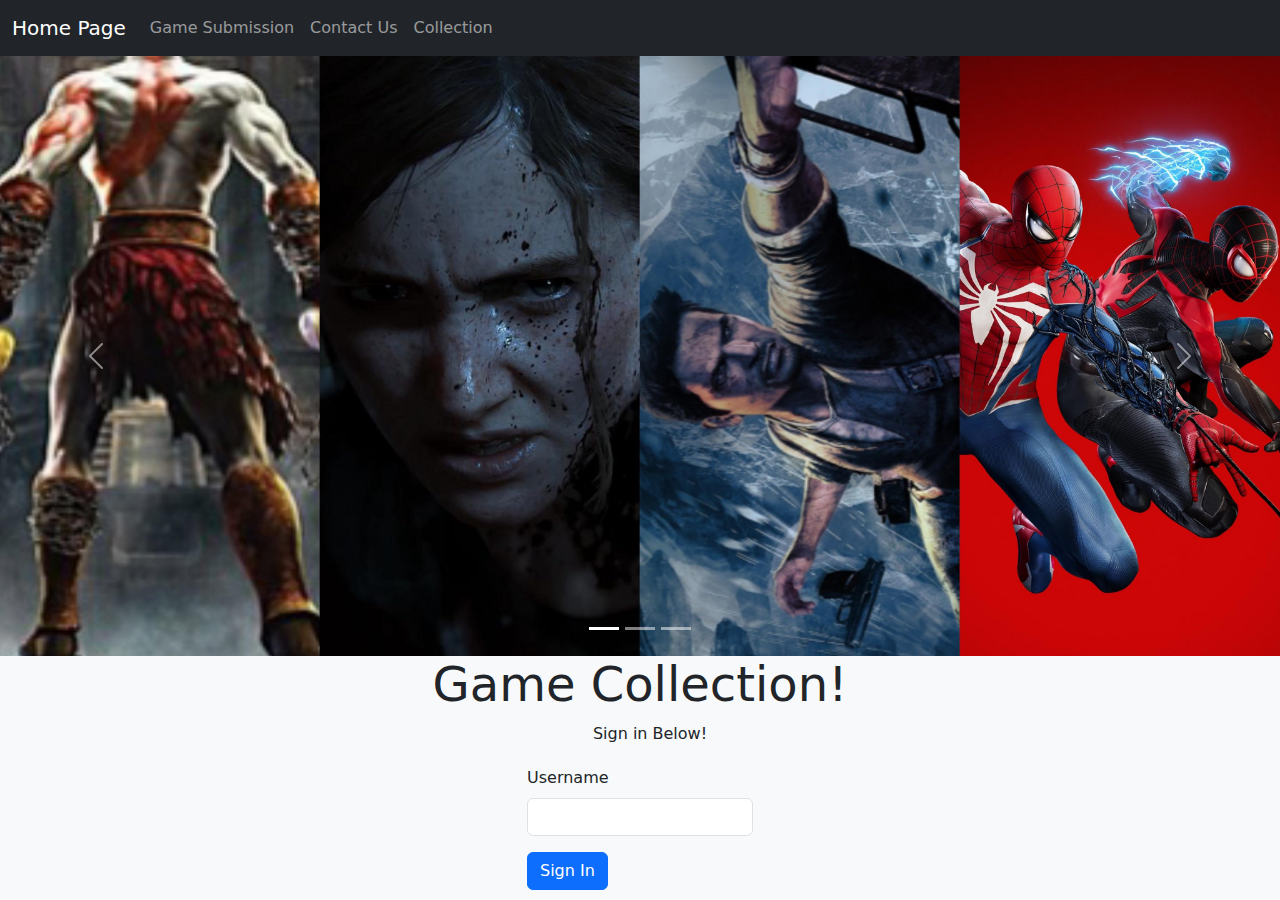
<file: index.html>
<!DOCTYPE html>
<html lang="en">
<head>
    <meta charset="UTF-8">
    <meta name="viewport" content="width=device-width, initial-scale=1.0">
    <title>Sign In</title>
    <link href="https://cdn.jsdelivr.net/npm/bootstrap@5.3.3/dist/css/bootstrap.min.css" rel="stylesheet" integrity="sha384-QWTKZyjpPEjISv5WaRU9OFeRpok6YctnYmDr5pNlyT2bRjXh0JMhjY6hW+ALEwIH" crossorigin="anonymous">
    <script src="https://cdn.jsdelivr.net/npm/bootstrap@5.3.3/dist/js/bootstrap.bundle.min.js" integrity="sha384-YvpcrYf0tY3lHB60NNkmXc5s9fDVZLESaAA55NDzOxhy9GkcIdslK1eN7N6jIeHz" crossorigin="anonymous"></script>
    <link rel="stylesheet" href="style.css">
</head>
<body>
 

  <nav class="navbar navbar-expand-sm bg-dark navbar-dark">
    <div class="container-fluid">
      <a class="navbar-brand" href="index.html">Home Page</a>
      <button class="navbar-toggler" type="button" data-bs-toggle="collapse" data-bs-target="#collapsibleNavbar">
        <span class="navbar-toggler-icon"></span>
      </button>
      <div class="collapse navbar-collapse" id="collapsibleNavbar">
        <ul class="navbar-nav">
          <li class="nav-item">
            <a class="nav-link" href="games.html">Game Submission</a>
          </li>
          <li class="nav-item">
            <a class="nav-link" href="contactus.html">Contact Us</a>
          </li>
          <li class="nav-item">
            <a class="nav-link" href="collection.html">Collection</a>
          </li>
        </ul>
      </div>
    </div>
  </nav>  

  <div id="demo" class="carousel slide" data-bs-ride="carousel">

    
    <div class="carousel-indicators">
      <button type="button" data-bs-target="#demo" data-bs-slide-to="0" class="active"></button>
      <button type="button" data-bs-target="#demo" data-bs-slide-to="1"></button>
      <button type="button" data-bs-target="#demo" data-bs-slide-to="2"></button>
    </div>
  
    
    <div class="carousel-inner">
      <div class="carousel-item active">
        <img src="cap3.jpg" alt="Los Angeles" class="d-block w-100">
      </div>
      <div class="carousel-item">
        <img src="cap7.webp" alt="Chicago" class="d-block w-100">
      </div>
      <div class="carousel-item">
        <img src="cap1.webp" alt="New York" class="d-block w-100">
      </div>
    </div>
  
    
    <button class="carousel-control-prev" type="button" data-bs-target="#demo" data-bs-slide="prev">
      <span class="carousel-control-prev-icon"></span>
    </button>
    <button class="carousel-control-next" type="button" data-bs-target="#demo" data-bs-slide="next">
      <span class="carousel-control-next-icon"></span>
    </button>
  </div>













  <h1 class="display-5 text-center"> Game Collection! </h1>
  <div id="welcomeMessage">
    <p class="text-center">Sign in Below!</p>
  </div>
    <main class="d-flex flex-wrap justify-content-center centered-form">
    
        <form onsubmit="userName()" class="mt-1">
            <div id="signDiv" class="mb-3">
              <label for="inputUser" class="form-label">Username</label>
              <input type="text" class="form-control" id="inputUser" aria-describedby="username" required>  
            </div>
            <button type="submit" class="btn btn-primary">Sign In</button>
          </form>


    </main>

    <script src="script.js"></script>
</body>
</html>
</file>
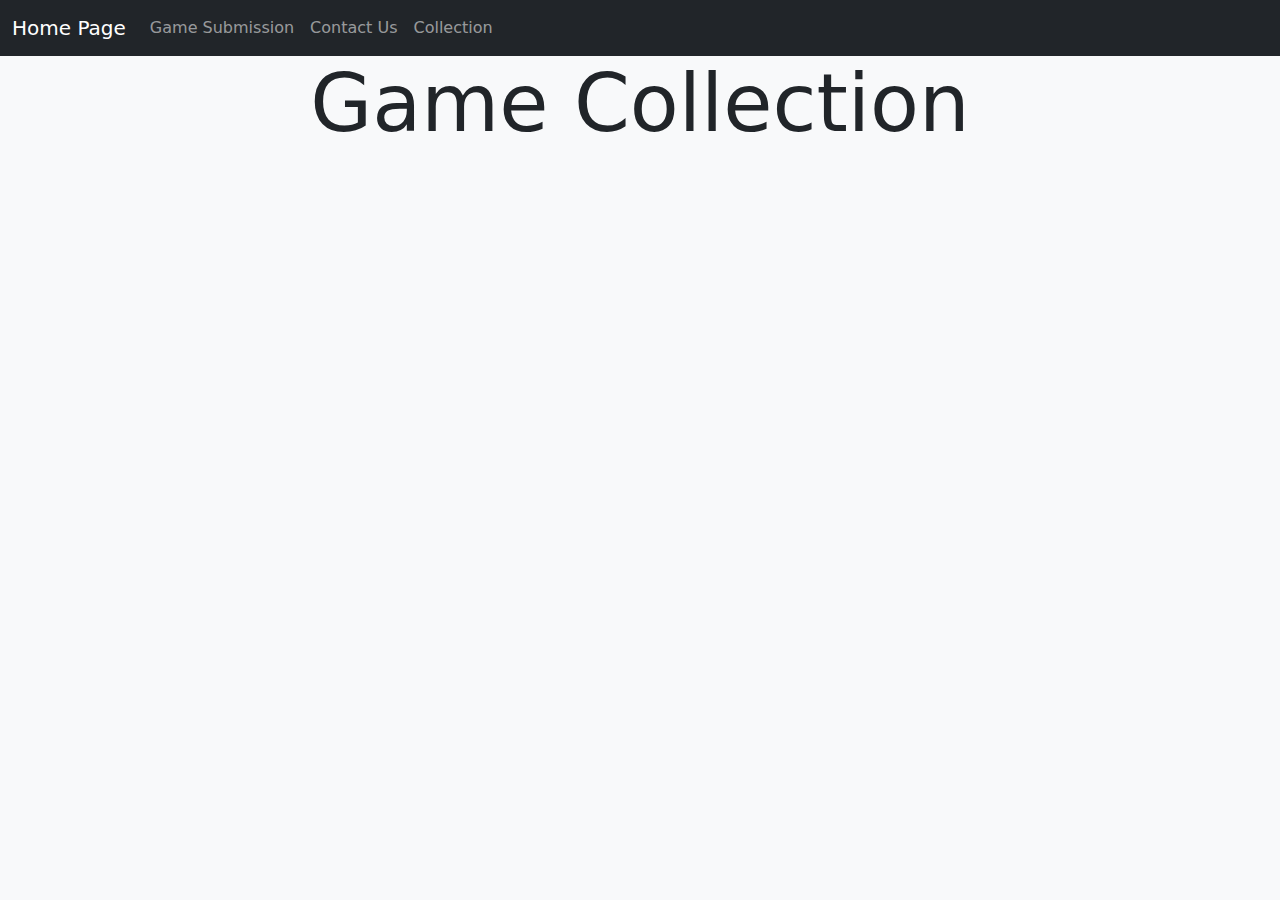
<file: collection.html>
<!DOCTYPE html>
<html lang="en">
<head>
    <meta charset="UTF-8">
    <meta name="viewport" content="width=device-width, initial-scale=1.0">
    <title>Game Collections</title>
    <link href="https://cdn.jsdelivr.net/npm/bootstrap@5.3.3/dist/css/bootstrap.min.css" rel="stylesheet" integrity="sha384-QWTKZyjpPEjISv5WaRU9OFeRpok6YctnYmDr5pNlyT2bRjXh0JMhjY6hW+ALEwIH" crossorigin="anonymous">
    <script src="https://cdn.jsdelivr.net/npm/bootstrap@5.3.3/dist/js/bootstrap.bundle.min.js" integrity="sha384-YvpcrYf0tY3lHB60NNkmXc5s9fDVZLESaAA55NDzOxhy9GkcIdslK1eN7N6jIeHz" crossorigin="anonymous"></script>
    <link rel="stylesheet" href="style.css">
</head>
<body onload="getGames()">

    <nav class="navbar navbar-expand-sm bg-dark navbar-dark">
        <div class="container-fluid">
          <a class="navbar-brand" href="index.html">Home Page</a>
          <button class="navbar-toggler" type="button" data-bs-toggle="collapse" data-bs-target="#collapsibleNavbar">
            <span class="navbar-toggler-icon"></span>
          </button>
          <div class="collapse navbar-collapse" id="collapsibleNavbar">
            <ul class="navbar-nav">
              <li class="nav-item">
                <a class="nav-link" href="games.html">Game Submission</a>
              </li>
              <li class="nav-item">
                <a class="nav-link" href="contactus.html">Contact Us</a>
              </li>
              <li class="nav-item">
                <a class="nav-link" href="collection.html">Collection</a>
              </li>
            </ul>
          </div>
        </div>
      </nav> 

    <h1 class="display-1 text-center">Game Collection</h1>
    <main class="container">

        <div class="table-responsive">
        <table id="gameTable" class="table table-hover table-bordered table-light ">
        </table>
        </div>

        <div id="tablePlatModal" class="modal" tabindex="-1">
            <div class="modal-dialog">
              <div class="modal-content">
                <div class="modal-header">
                  <h5 class="modal-title">Platforms</h5>
                  <button type="button" class="btn-close" data-bs-dismiss="modal" aria-label="Close"></button>
                </div>
                <div class="modal-body">
                  <ul id="platformList">

                  </ul>
                </div>
                <div class="modal-footer">
                  <button type="button" class="btn btn-secondary" data-bs-dismiss="modal">Close</button>
                  
                </div>
              </div>
            </div>
          </div>








    </main>
    <script src="games.js"></script>
</body>
</html>
</file>
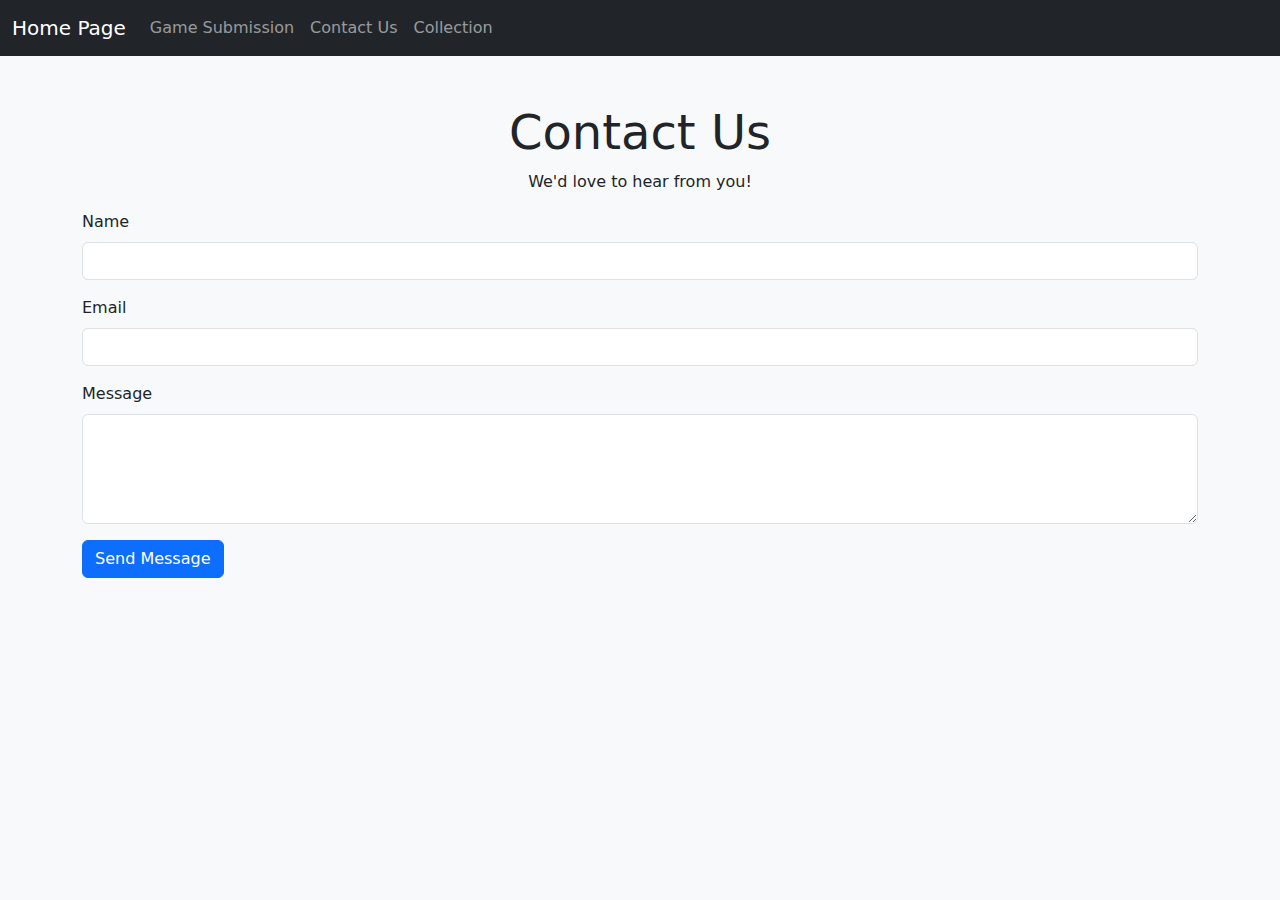
<file: contactus.html>
<!DOCTYPE html>
<html lang="en">
<head>
    <meta charset="UTF-8">
    <meta name="viewport" content="width=device-width, initial-scale=1.0">
    <title>Contact Us</title>
    <link href="https://cdn.jsdelivr.net/npm/bootstrap@5.3.3/dist/css/bootstrap.min.css" rel="stylesheet" integrity="sha384-QWTKZyjpPEjISv5WaRU9OFeRpok6YctnYmDr5pNlyT2bRjXh0JMhjY6hW+ALEwIH" crossorigin="anonymous">
    <script src="https://cdn.jsdelivr.net/npm/bootstrap@5.3.3/dist/js/bootstrap.bundle.min.js" integrity="sha384-YvpcrYf0tY3lHB60NNkmXc5s9fDVZLESaAA55NDzOxhy9GkcIdslK1eN7N6jIeHz" crossorigin="anonymous"></script>
    <link rel="stylesheet" href="style.css">
</head>
<body>
  <nav class="navbar navbar-expand-sm bg-dark navbar-dark">
    <div class="container-fluid">
      <a class="navbar-brand" href="index.html">Home Page</a>
      <button class="navbar-toggler" type="button" data-bs-toggle="collapse" data-bs-target="#collapsibleNavbar">
        <span class="navbar-toggler-icon"></span>
      </button>
      <div class="collapse navbar-collapse" id="collapsibleNavbar">
        <ul class="navbar-nav">
          <li class="nav-item">
            <a class="nav-link" href="games.html">Game Submission</a>
          </li>
          <li class="nav-item">
            <a class="nav-link" href="contactus.html">Contact Us</a>
          </li>
          <li class="nav-item">
            <a class="nav-link" href="collection.html">Collection</a>
          </li>
        </ul>
      </div>
    </div>
  </nav>  

  <main class="container">
    


    <div class="mt-5">
      <h1 class="display-5 text-center">Contact Us</h1>
      <p class="text-center">We'd love to hear from you!</p>
  
      <form onsubmit="contactMessage()">
          <div class="mb-3">
              <label for="inputName" class="form-label">Name</label>
              <input type="text" class="form-control" id="inputName" required>
          </div>
          <div class="mb-3">
              <label for="inputEmail" class="form-label">Email</label>
              <input type="email" class="form-control" id="inputEmail" required>
          </div>
          <div class="mb-3">
              <label for="inputMessage" class="form-label">Message</label>
              <textarea class="form-control" id="inputMessage" rows="4" required></textarea>
          </div>
          <button type="submit" class="btn btn-primary">Send Message</button>
      </form>
<br>
      <p id="submitMessage"></p>

  </div>
    </main>
      <script src="games.js"></script>
</body>
</html>
</file>
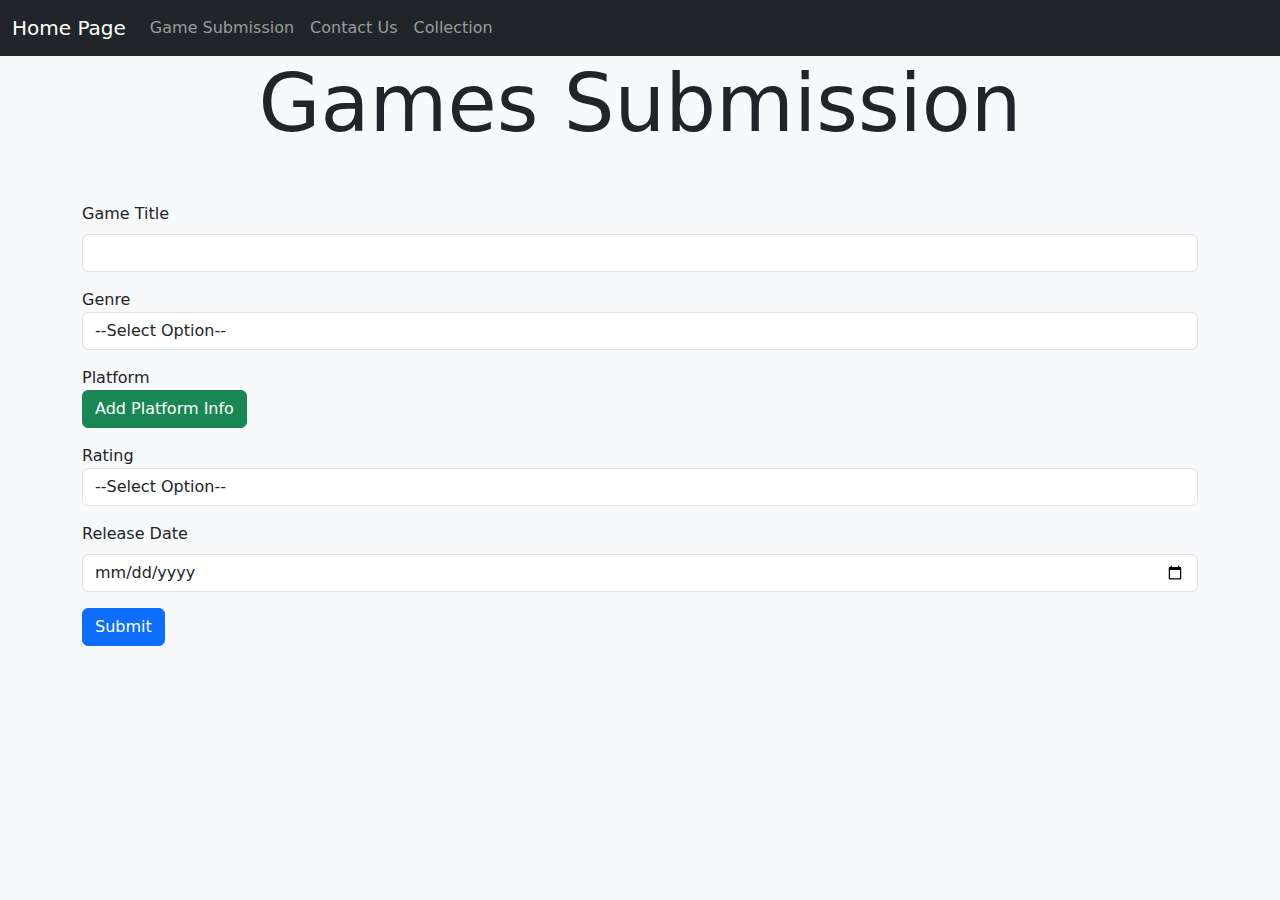
<file: games.html>
<!DOCTYPE html>
<html lang="en">
<head>
    <meta charset="UTF-8">
    <meta name="viewport" content="width=device-width, initial-scale=1.0">
    <title>Game Submission</title>
    <link href="https://cdn.jsdelivr.net/npm/bootstrap@5.3.3/dist/css/bootstrap.min.css" rel="stylesheet" integrity="sha384-QWTKZyjpPEjISv5WaRU9OFeRpok6YctnYmDr5pNlyT2bRjXh0JMhjY6hW+ALEwIH" crossorigin="anonymous">
    <script src="https://cdn.jsdelivr.net/npm/bootstrap@5.3.3/dist/js/bootstrap.bundle.min.js" integrity="sha384-YvpcrYf0tY3lHB60NNkmXc5s9fDVZLESaAA55NDzOxhy9GkcIdslK1eN7N6jIeHz" crossorigin="anonymous"></script>
    <link rel="stylesheet" href="style.css">
    
</head>
<body onload="loadUser()">
  <nav class="navbar navbar-expand-sm bg-dark navbar-dark">
    <div class="container-fluid">
      <a class="navbar-brand" href="index.html">Home Page</a>
      <button class="navbar-toggler" type="button" data-bs-toggle="collapse" data-bs-target="#collapsibleNavbar">
        <span class="navbar-toggler-icon"></span>
      </button>
      <div class="collapse navbar-collapse" id="collapsibleNavbar">
        <ul class="navbar-nav">
          <li class="nav-item">
            <a class="nav-link" href="games.html">Game Submission</a>
          </li>
          <li class="nav-item">
            <a class="nav-link" href="contactus.html">Contact Us</a>
          </li>
          <li class="nav-item">
            <a class="nav-link" href="collection.html">Collection</a>
          </li>
        </ul>
      </div>
    </div>
  </nav>  

    <h1 class="display-1 text-center">Games Submission</h1>
    <p id="userNameWall"></p>
    <main class="container">

      

        <form onsubmit="createGame()">
            <div class="mb-3">
              <label for="inputTitle" class="form-label">Game Title</label>
              <input type="text" class="form-control" id="inputTitle" required>
              
            </div>
            <div id="divGenre" class="mb-3">
                <label>Genre</label>
                <select id="catGenre" class="form-control">
                  <option>--Select Option--</option>
                  <option value="Action">Action</option>
                  <option value="Adventure">Adventure</option>
                  <option value="RPG">RPG</option>
                  <option value="Simulation">Simulation</option>
                  <option value="Sports">Sports</option>
                  <option value="Other">Other</option>
                </select>
              </div>
              

              <div id="divPlatform" class="mb-3">
                <label>Platform</label>
               <button onclick="showPlatModal()" type="button" class="btn btn-success" style="display: block"> Add Platform Info</button>


              </div>



              <div id="divRating" class="mb-3">
                <label>Rating</label>
                <select id="catRating" class="form-control">
                  <option>--Select Option--</option>
                  <option value="E">E(Everyone)</option>
                  <option value="T">T(Teen)</option>
                  <option value="M">M(Mature)</option>
                  <option value="RP">RP(Rating Pending)</option>
                </select>
              </div>
              <div class="mb-3">
                <label for="inputRelease" class="form-label">Release Date</label>
                <input type="date" class="form-control" id="inputRelease" required>
                
              </div>
            <button type="submit" class="btn btn-primary">Submit</button>
          </form>

          
          <div id="platformModal" class="modal" tabindex="-1">
            <div class="modal-dialog">
              <div class="modal-content">
                <div class="modal-header">
                  <h5 class="modal-title">Select Platforms</h5>
                  <button type="button" class="btn-close" data-bs-dismiss="modal" aria-label="Close"></button>
                </div>
                <div class="modal-body">
                  <form id="platformForm">
                    <div>
                      <label>
                        <input id="inputPS" type="checkbox" name="platforms"> PlayStation 
                      </label>
                    </div>
                    <div>
                      <label>
                        <input id="inputXBOX" type="checkbox" name="platforms"> Xbox 
                      </label>
                    </div>
                    <div>
                      <label>
                        <input id="inputNS" type="checkbox" name="platforms"> Nintendo Switch
                      </label>
                    </div>
                    <div>
                      <label>
                        <input id="inputPC" type="checkbox" name="platforms"> 
                        PC
                      </label>
                    </div>
                    <div>
                      <label>
                        <input id="inputMB" type="checkbox" name="platforms"> Mobile
                      </label>
                    </div>
                    <div>
                      <label>
                        <input id="inputOther" type="checkbox" name="platforms"> 
                        Other
                      </label>
                    </div>
                  </form>
                </div>
                <div class="modal-footer">
                  <button onclick="closePlatModal()" type="button" class="btn btn-primary" >Save changes</button>
                </div>
              </div>
            </div>
          </div>
          
     
    </main>
    <script src="games.js"></script>
</body>
</html>
</file>
<file: style.css>
#signDiv{
    margin-bottom: 16px;
}

#welcomeMessage{
    margin-left: 20px;
}
body {
    background-color: #f8f9fa; 
}
#userNameWall{
    font-size: 20px;
    font-weight: bold;
    margin-bottom: 50px;
    margin-left: 50px;
}
#centerButton{
    display: flex;
    justify-content: center;
    
}

.carousel-item img{
    width: 100%; 
    height: 600px; 
    object-fit: cover;
    
}
</file>
